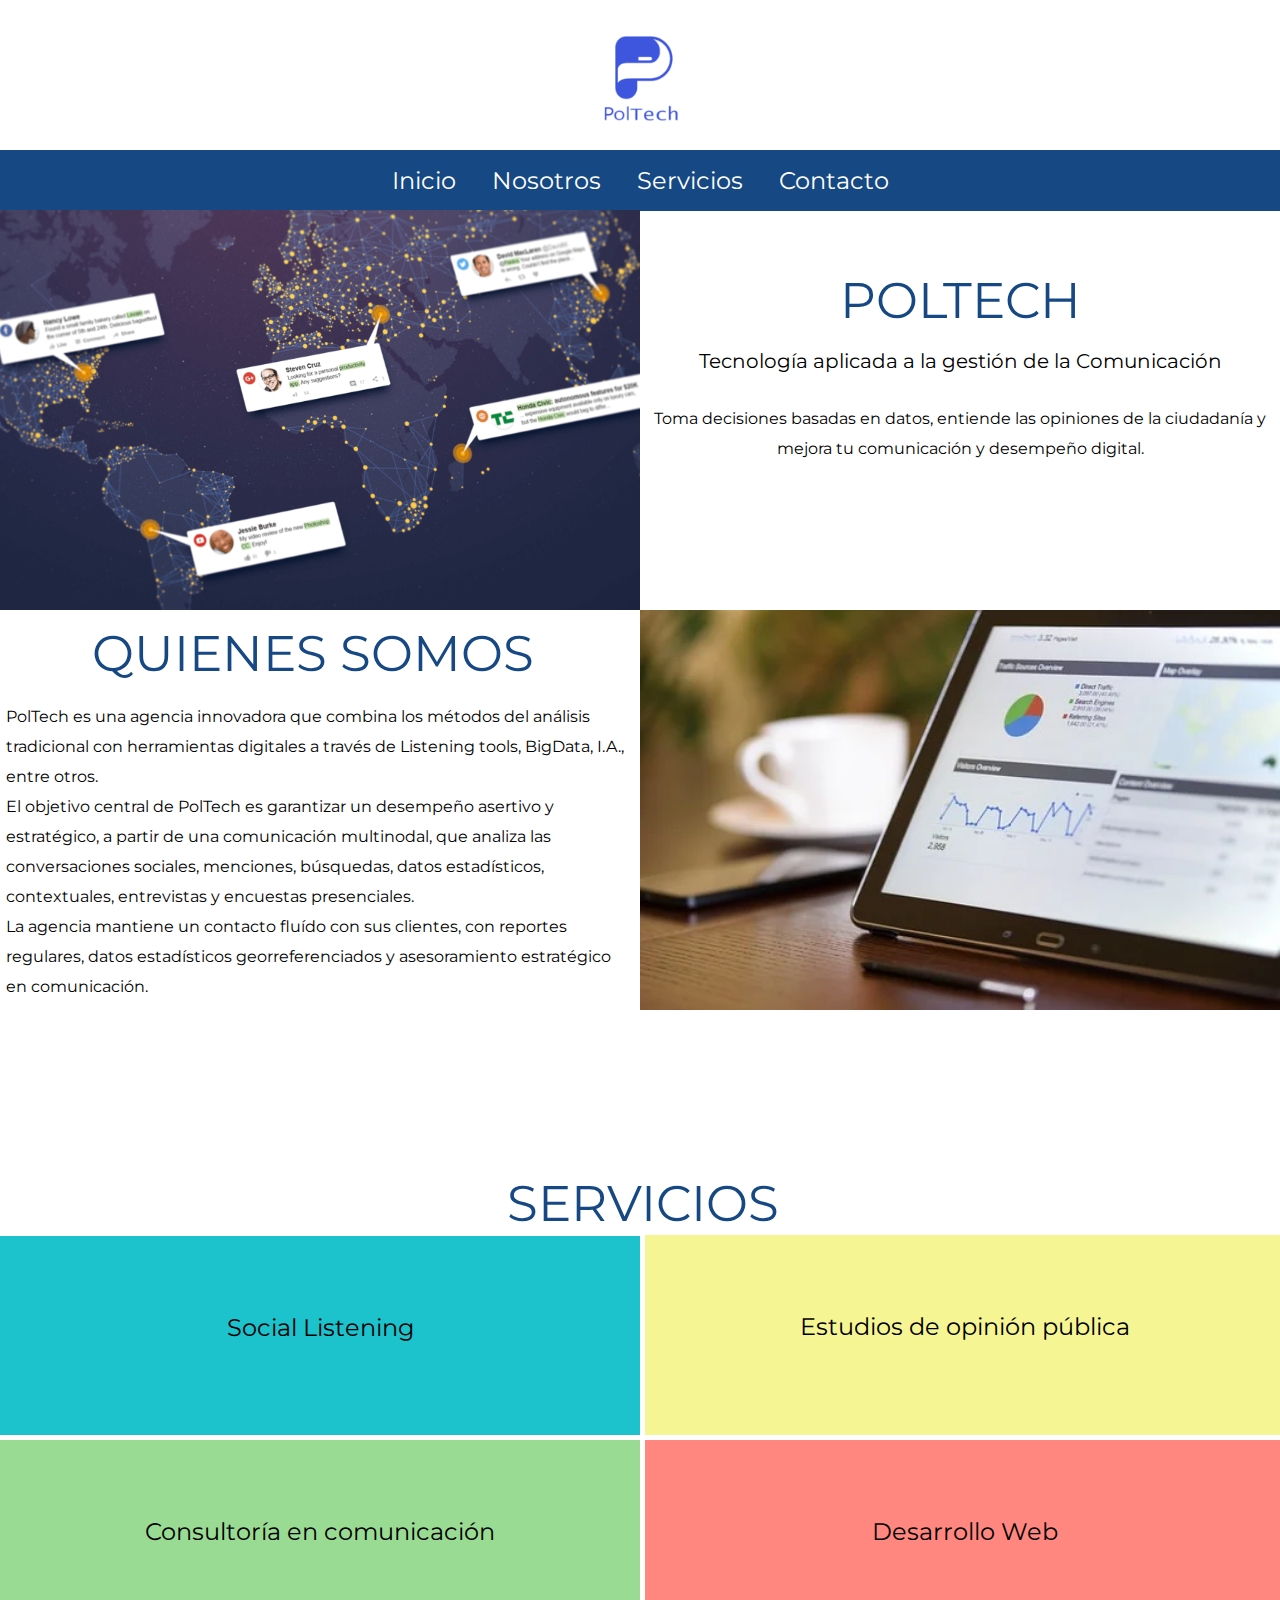
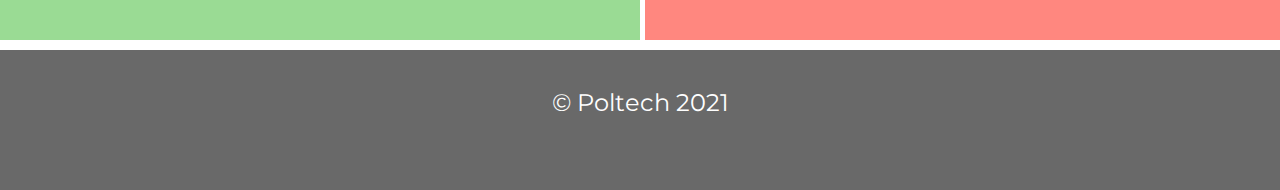
<file: index.html>
<!DOCTYPE html>

<html>
    <head>
        <title>POLTECH Inicio</title>
        <meta charset="UTF-8">
        <meta name="viewport" content="width=device-width, initial-scale=1.0">
            
<link rel="preconnect" href="https://fonts.googleapis.com">
<link rel="preconnect" href="https://fonts.gstatic.com" crossorigin>
<link href="https://fonts.googleapis.com/css2?family=Montserrat:ital,wght@0,400;0,500;0,700;1,100;1,600&display=swap" rel="stylesheet">
 <link href="CSS/Style.css" rel="stylesheet" type="text/css"/>   
    </head>
    <body class="grid-container">
        <header class="header">
            <img class="img-icon" src="icons/android-icon-192x192.png" alt=""/>            
        </header>
        <nav class="navbar">
            <ul>
                <li><a href="./index.html">Inicio</a></li> 
                <li><a href="./index.html#somos">Nosotros</a></li>
                <li><a href="./servicios.html">Servicios</a></li>                
                <li><a href="./Contacto.html">Contacto</a></li>
            </ul>           
        </nav>



        <main class="main">
            <div class="grid-container-main">
                <div class="main-1">                   
                    <img class="img-main" src="images/social-media 1.png" alt=""/>
                </div>
                <div class="main-2">
                    <h1>POLTECH</h1>
                    <br>
                    <h1 class="h1-bajada-2">Tecnología aplicada a la gestión de la Comunicación</h1>
                    <br>
                    <p style="margin:2%">Toma decisiones basadas en datos, entiende las opiniones de la ciudadanía y mejora tu comunicación y desempeño digital.</p>
                </div>
                <div class="main-3"> 
                    <h1  id="somos">QUIENES SOMOS</h1>
                    <br/>
                    <div class="no-center">
                        <p>PolTech es una agencia innovadora que combina los métodos del análisis tradicional con herramientas digitales a través de Listening tools, BigData, I.A., entre otros.</p>

                        <p>El objetivo central de PolTech es garantizar un desempeño asertivo y estratégico, a partir de una comunicación multinodal, que analiza las conversaciones sociales, menciones, búsquedas, datos estadísticos, contextuales, entrevistas y encuestas presenciales. 
                        </p>

                        <p>La agencia mantiene un contacto fluído con sus clientes, con reportes regulares, datos estadísticos georreferenciados y asesoramiento estratégico en comunicación.
                        </p>    
                    </div>

                </div>
                <div class="main-4">   
                    <img class="img-main" src="images/anali2.webp" alt=""/>
                </div>   
            </div>
        </main>
        <div class="service">
            <div class="grid-container-service"> 
                <div class="main-service-0">
                    <br>
                    <h1> SERVICIOS </h1> 
                </div>
                <div class="main-service-1">
                    <div class="button1">
                        <a href="./servicios.html#social"> Social Listening </a>      
                    </div>

                </div>
                <div class="main-service-2">
                    <div class="button1">
                        <a href="./servicios.html#estudios">Estudios de opinión pública</a>      
                    </div>
                </div>
                <div class="main-service-3">
                    <div class="button1">
                        <a href="./servicios.html#comunicacion">Consultoría en comunicación</a>      
                    </div>
                </div> 
                <div class="main-service-4">
                    <div class="button1">
                        <a href="./servicios.html#desarrollo"> Desarrollo Web </a>      
                    </div>
                </div>
            </div>             
        </div>

         <footer  class="footer">
             <div style="text-align: center; margin-top: 3%">
                 <h4>© Poltech 2021</h4>
             </div>
         </footer>
    </body>
</html>
</file>
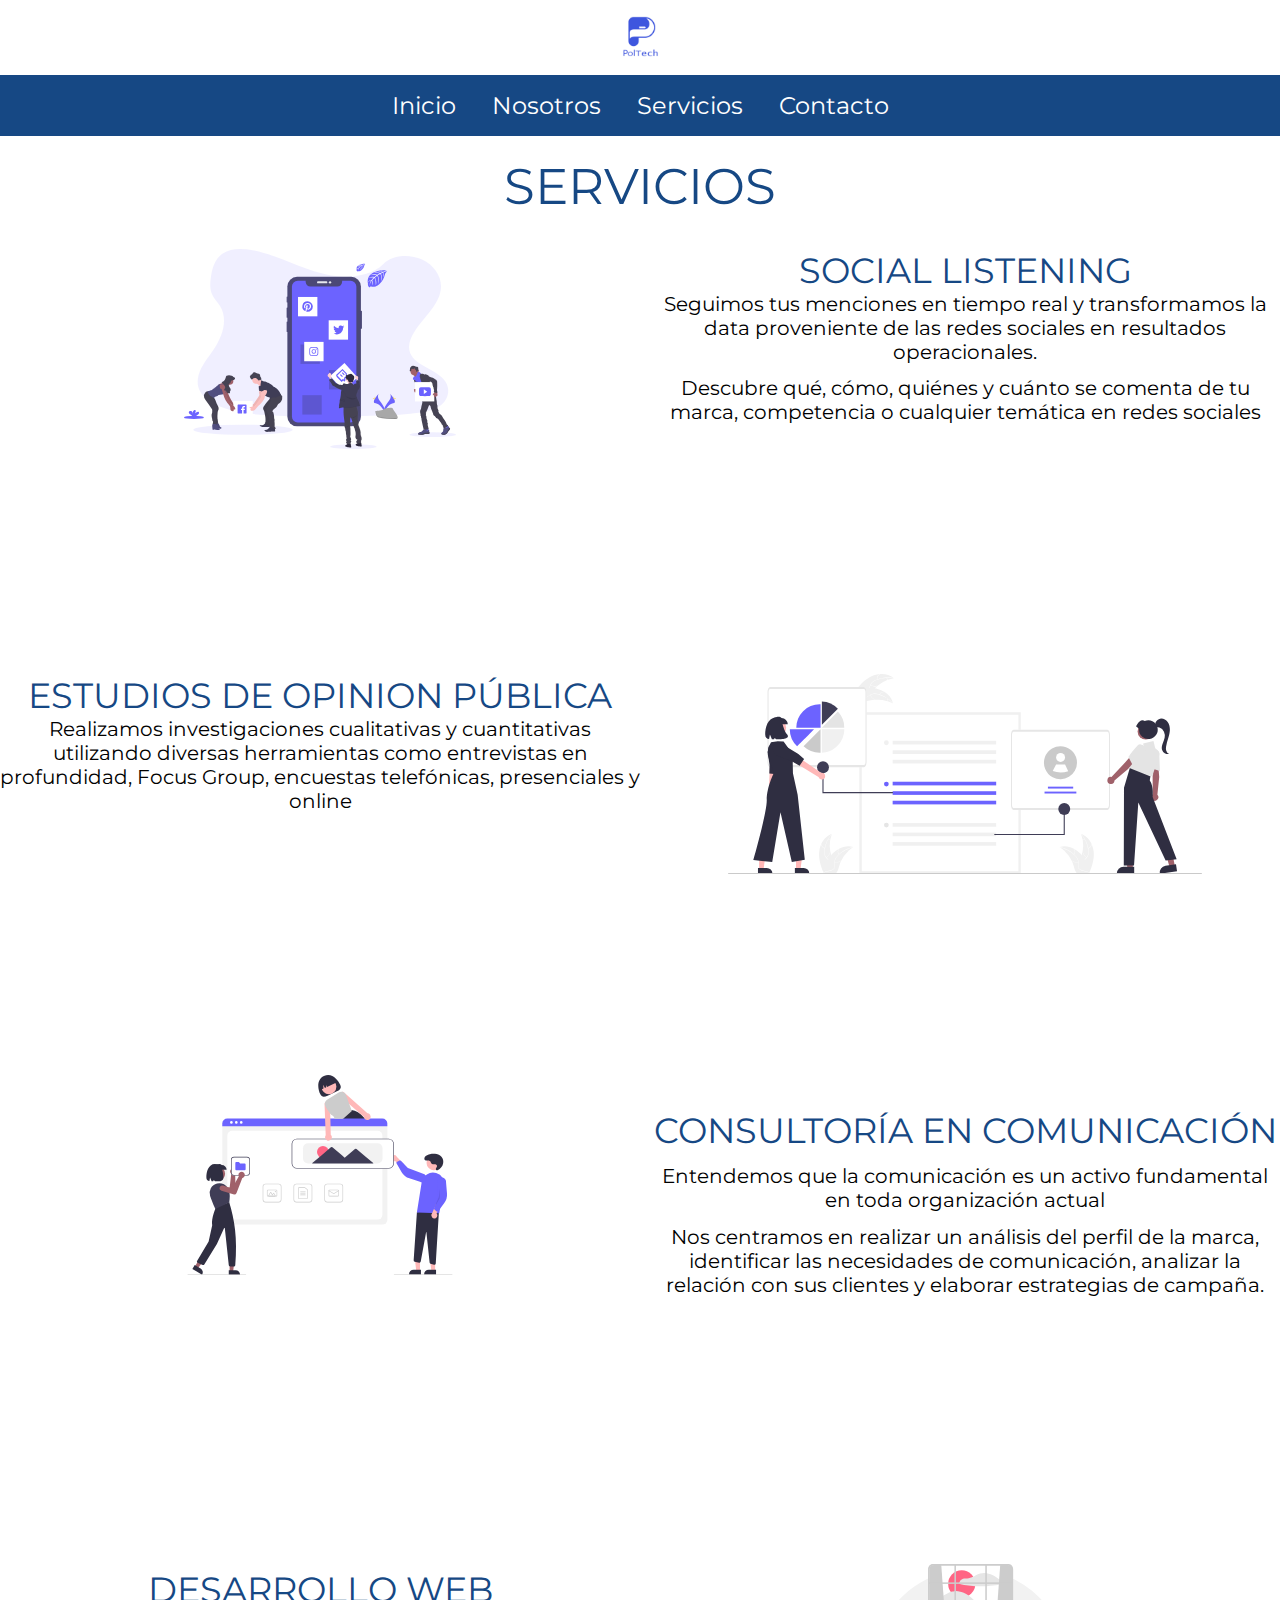
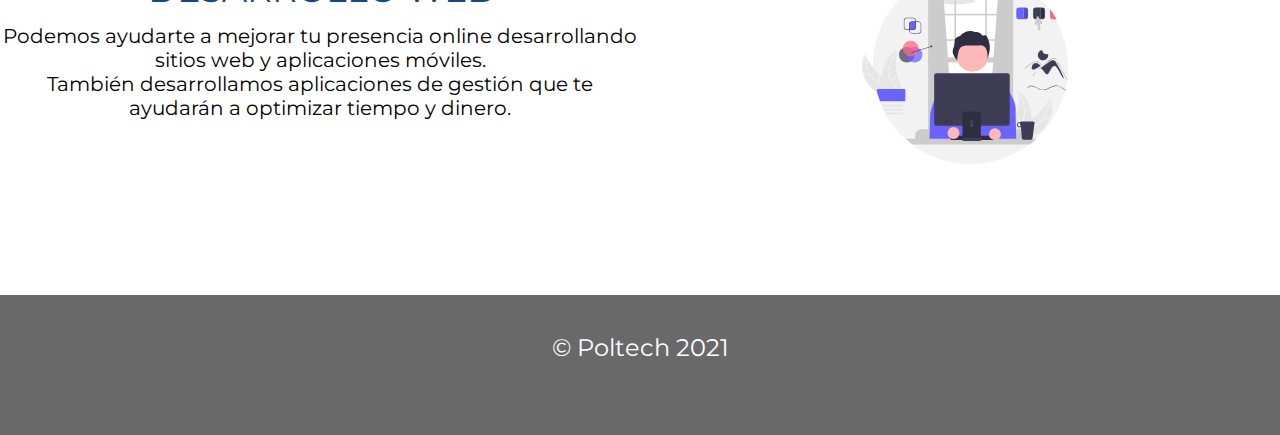
<file: servicios.html>
<html>
    <head>
        <title>POLTECH Servicios</title>
        <meta charset="UTF-8">
        <meta name="viewport" content="width=device-width, initial-scale=1.0">       
        <link rel="preconnect" href="https://fonts.googleapis.com">
<link rel="preconnect" href="https://fonts.gstatic.com" crossorigin>
<link href="https://fonts.googleapis.com/css2?family=Montserrat:ital,wght@0,400;0,500;0,700;1,100;1,600&display=swap" rel="stylesheet">
 <link href="CSS/Style.css" rel="stylesheet" type="text/css"/>
    </head>
    <body class="grid-container-2">
        <header class="header">
            <img class="img-icon" src="icons/android-icon-192x192.png" alt=""/>            
        </header>
        <nav class="navbar">
            <ul>
                <li><a href="./index.html">Inicio</a></li> 
                <li><a href="./index.html#somos">Nosotros</a></li>
                <li><a href="./servicios.html">Servicios</a></li>                
                <li><a href="./Contacto.html">Contacto</a></li>
            </ul>           
        </nav>



        <main class="main">
            <div style="text-align: center; margin-top: 2%">
                <h1>SERVICIOS</h1>
            </div>
            <div class="grid-container-main-2">
                <div class="main1-2">
                    <img class="img-main-2" style="margin-top:5%" src="images/redes undraw_social_dashboard_k3pt.svg"/>
                </div>
                <div  class="main2-2">
                    <h1 id="social"  class="h1Servicios">SOCIAL LISTENING</h1>
                    <h1 class="h1-bajada-2">Seguimos tus menciones en tiempo real y transformamos la data proveniente de las redes sociales en resultados operacionales.</h1>
                    <h1 class="h1-bajada-2" style="margin:2%">Descubre qué, cómo, quiénes y cuánto se comenta de tu marca, competencia o cualquier temática en redes sociales</h1>
                </div>
                <div class="main3-2">                   
                    <h1 id="estudios" class="h1Servicios">ESTUDIOS DE OPINION PÚBLICA</h1>
                    <h1 class="h1-bajada-2">Realizamos investigaciones cualitativas y cuantitativas utilizando diversas herramientas como entrevistas en profundidad, Focus Group, encuestas telefónicas, presenciales y online</h1>
                    
                </div>
                <div class="main4-2">   
                    <img class="img-main-2" style="margin-top:5%" src="images/relevam undraw_Customer_survey_re_v9cj.svg"/>
                </div>  

                <div class="main-5">
                    <h1 id="comunicacion" class="h1Servicios">CONSULTORÍA EN COMUNICACIÓN</h1>
                    <h1 class="h1-bajada-2" style="margin:2%">Entendemos que la comunicación es un activo fundamental en toda organización actual</h1>
                    <h1 class="h1-bajada-2" style="margin:2%">Nos centramos en realizar un análisis del perfil de la marca, identificar las necesidades de comunicación, analizar la relación con sus clientes y elaborar estrategias de campaña.</h1>
                    
                </div>

                <div class="main-6">
                    <img class="img-main-2" src="images/comunic undraw_building_websites_i78t.svg"/>
                </div>

                <div class="main-7">                   
                    <h1 id="desarrollo" class="h1Servicios" style="margin:2%">DESARROLLO WEB</h1>
                    <h1 class="h1-bajada-2">Podemos ayudarte a mejorar tu presencia online desarrollando sitios web y  aplicaciones móviles.</h1>
                    <h1 class="h1-bajada-2">También desarrollamos aplicaciones de gestión que te ayudarán a optimizar tiempo y dinero.</h1>

                </div>
                <div class="main-8">   
                    <img class="img-main-2" src="images/desarrollo _undraw_Designer_re_5v95.svg"/>
                </div>  

            </div>
        </main>


        <footer  class="footer">
             <div style="text-align: center; margin-top: 3%">
                 <h4>© Poltech 2021</h4>
             </div>
         </footer>
    </body>
</html>
</file>
<file: CSS/Style.css>
* {
  box-sizing: border-box;
  margin: 0px;
  padding: 0px;
}
body {
  min-height: 100%;
}
html {
  height: 100%;
}
li {
  list-style: none;
}

/* MOVIL */

.grid-container {
  display: grid;
  gap: 0px;
  grid-template:
    "header" 70px
    "navbar" 50px
    "main" 900px
    "service" 490px
    "footer" 100px;
}
.grid-container-2 {
  display: grid;
  gap: 10px;
  grid-template:
    "header" 70px
    "navbar" 50px
    "main" auto
    "footer" 150px;
}
.grid-container-main {
  display: grid;
  gap: 0px;
  grid-template:
    "main1" 200px
    "main2" 220px
    "main3" 250px
    "main4" 200px;
}
.grid-container-main-2 {
  display: grid;
  gap: 10px;
  grid-template:
    "main1-2" 270px 
    "main2-2" 350px
    "main4-2" 270px  
    "main3-2" 350px    
    "main6" 270px
    "main5" 390px
    "main8" 270px
    "main7" 390px;
}
.grid-container-service {
  display: grid;
  gap: 10px;
  grid-template:
    "main-service-0" 60px
    "main-service-1" 100px
    "main-service-2" 100px
    "main-service-3" 100px
    "main-service-4" 100px;
}
.grid-contacto {
  display: grid;
  gap: 10px;
  grid-template:
    "contacto-1" 300px
    "contacto-2" 300px;
}
.contacto-1 {
  grid-area: contacto-1;
  display: grid;
  gap: 10px;
  grid-template:
    "telefono" 100px
    "mail" 100px
    "direccion" 100px;
}
.contacto-2 {
  grid-area: contacto-2;
}
.telefono {
  grid-area: telefono;
  margin-left: 15px;
}
.mail {
  grid-area: mail;
  margin-left: 15px;
}
.direccion {
  grid-area: direccion;
  margin-left: 15px;
}
.iframe {
  width: 100%;
  padding: 10px;
  border: 1px;
}
.header {
  grid-area: header;
  background-color: white;
  text-align: center;
}
.navbar {
  grid-area: navbar;
}
.navbar-2 {
  width: 100%;
}
.main {
  grid-area: main;
}
.service {
  grid-area: service;
}

.footer {
  margin-top: 10px;
  grid-area: footer;
  background-color: dimgrey;
  font-family: "Montserrat", sans-serif;
  font-style: normal;
  color: white;
}

.main-1 {
  grid-area: main1;
  margin-bottom: 9%;
}
.main-2 {
  grid-area: main2;
  text-align: center;
  margin-top: 10%;
}
.main-3 {
  grid-area: main3;
  text-align: center;
  
}
.main-4 {
  grid-area: main4;
  margin-top: 10%;
  margin-bottom: 3%;
}

 .main1-2{
     grid-area: main1-2;
  }

  .main2-2{
    grid-area: main2-2;     
    text-align: center;    

  }
  .main3-2{
      grid-area: main3-2;
      text-align: center;

  }
  .main4-2{
      grid-area: main4-2;


  }


.main-5 {
  grid-area: main5;
  text-align: center;
 
}
.main-6 {
  grid-area: main6;
 
}
.main-7 {
  grid-area: main7;
  text-align: center;
  margin-bottom: 10%;
  margin-top: 10%;
}
.main-8 {
  grid-area: main8;
  margin-top: 10%;
  margin-bottom: 5%;
}

.img-icon {
  height: 100%;
}
.img-main {
  width: 100%;
  height: 200px;
  align-content: center;
}
.img-main-2 {
  margin-top: 8px;
  width: 100%;
  height: 270px;
  align-content: center;
}

h1 {
  font-size: 30px;
  font-family: "Montserrat", sans-serif;
  font-weight: normal;
  color: #164884;
}

.h1Servicios {
  font-size: 35px;
  color: #112d4e;
  font-family: "Montserrat", sans-serif;
  color: #164884;
  margin-top: 5%;
}
.h1-bajada-2 {
  font-size: 20px;
  color: #112d4e;
  font-family: "Montserrat", sans-serif;
  color: black;
}
.no-center {
  text-align: left;
  text-justify: auto;
  margin-left: 1%;

  
}
p {
  font-size: 12px;
  font-family: "Montserrat", sans-serif;
  font-weight: normal;
  color: black;
}

a {
  text-decoration: none;
  font-family: "Montserrat", sans-serif;
  font-weight: normal;
  color: black;
}

.main-service-0 {
  grid-area: main-service-0;
  width: 100%;
  float: left;
  text-align: center;
  
}
.main-service-1 {
  grid-area: main-service-1;
  width: 100%;
  float: left;
  background-color: rgba(3, 187, 199, 0.9);
  text-align: center;
  
}
.main-service-2 {
  grid-area: main-service-2;
  width: 100%;
  float: left;
  background-color: rgba(245, 244, 136, 0.9);
  text-align: center;
}
.main-service-3 {
  grid-area: main-service-3;
  width: 100%;
  float: left;
  background-color: rgba(143, 215, 136, 0.9);
  text-align: center;
}
.main-service-4 {
  grid-area: main-service-4;
  width: 100%;
  float: left;
  background-color: rgba(255, 122, 113, 0.9);
  text-align: center;
}
.button1 {
  display: inline-block;
  align-items: center;
  justify-content: center;
  padding: 0.3em 1.2em;
  border-radius: 2em;
  margin-top: 15px;
  box-sizing: border-box;
  text-decoration: none;
  font-family: "Segoe UI", Tahoma, Geneva, Verdana, sans-serif;
  font-size: 1.4em;
  color: rgb(37, 34, 34);
  border-color: gray;
  border-width: medium;
  text-align: center;
  transition: all 0.4s;
}
.button1:hover {
  background-color: whitesmoke;
  align-self: center;
  font-size: 1.4em;
  margin-top: 20px;
}

nav ul {
  background: #164884;
  text-align: center;
  list-style: none;
  overflow: hidden;
}
ul li {
  display: inline-block;
  padding: 10px;
  transition: all ease-in-out 250ms;
}
ul li:hover {
  background: #112d4e;
}
ul li a {
  color: white;
  text-decoration: none;
}
.hide {
  padding: 16px;
  font-size: 22px;
  background: #112d4e;
  color: white;
  cursor: pointer;
  display: none;
}

@media (min-width: 600px) {
  .grid-container {
    display: grid;
    gap: 0px;
    grid-template:
      "header header" 90px
      "navbar navbar" 60px
      "main main" auto
      "service service" 520px
      "footer footer " 150px /
      auto auto;
  }
  .grid-container-2 {
    display: grid;
    gap: 0px;
    grid-template:
      "header header" 70px
      "navbar navbar" 50px
      "main main" 1700px
      "footer footer" 150px /
      auto auto;
  }
  .grid-container-main {
    display: grid;
    gap: 10px;
    grid-template:
      "main1" 450px
      "main2" 200px
      "main3" 300px
      "main4" 450px;
  }
  .grid-container-main-2 {
    display: grid;
    gap: 0px;
    grid-template:
      "main1-2 main1-2" 250px
      "main2-2 main2-2" 250px
      "main3-2 main4-2" 300px
      "main6 main5" 400px
      "main8 main8" 200px
      "main7 main7" 300px/
       50%     50%;
  }

  .main1-2{
     grid-area: main1-2;


  }
  .main2-2{
    grid-area: main2-2;     
    text-align: center;    

  }
  .main3-2{
      grid-area: main3-2;
      text-align: center;

  }
  .main4-2{
      grid-area: main4-2;


  }

   .main-5 {
    grid-area: main5;
    margin-top: 10px;
    text-align: center;
  }
  .main-6 {
    grid-area: main6;
    text-align: center;
  }
  .main-7 {
    grid-area: main7;
    text-align: center;
  }
  .main-8 {
    grid-area: main8;
  }




  .img-main-2 {
    width: 100%;
    height: 200px;
   
  }
  .grid-container-service {
    margin-bottom: 5px;
    display: grid;
    gap: 5px;
    grid-template:
      "main-service-0 main-service-0" 100px
      "main-service-1 main-service-2" 200px
      "main-service-3 main-service-4" 200px /
      50% 50%;
  }
  .grid-contacto {
    display: grid;
    gap: 10px;
    grid-template:
      "contacto-1 contacto-2" 390px/
      40% 60%;
  }
  .contacto-1 {
    grid-area: contacto-1;
    display: grid;
    gap: 10px;
    grid-template:
      "telefono" 130px
      "mail" 130px
      "direccion" 130px;
  }
  .contacto-2 {
    grid-area: contacto-2;
  }
  .telefono {
    grid-area: telefono;
    margin-left: 35px;
  }
  .mail {
    grid-area: mail;
    margin-left: 35px;
  }
  .direccion {
    grid-area: direccion;
    margin-left: 35px;
  }
  .iframe {
    width: 80%;
    height: 390px;
    border: 1px;
    margin-left: 30px;
  }
  .header {
    grid-area: header;
    background-color: white;
  }

  nav ul {
    background: #164884;
    text-align: center;
    list-style: none;
    overflow: hidden;
  }
  ul li {
    display: inline-block;
    padding: 16px;
    transition: all ease-in-out 250ms;
  }
  ul li:hover {
    background: #112d4e;
  }

  ul li a {
    color: white;
    text-decoration: none;
    font-size: 24px;
  }
  .hide {
    padding: 16px;
    font-size: 22px;
    background: #112d4e;
    color: white;
    cursor: pointer;
    display: none;
  }
  .img-main {

    width: 100%;
    height: 450px;
    align-content: center;
  }

  h1 {
    font-size: 30px;
  }
  .no-center {
    text-align: left;
    text-justify: auto;
    height: 250px;
  }

  p {
    font-size: 19px;
    line-height: 20px;
  }

  a {
    text-decoration: none;
  }

.main-1 {
  grid-area: main1;
  margin-bottom: 0%;
}
.main-2 {
  grid-area: main2;
  text-align: center;
  margin-top: 0%;
}
.main-3 {
  grid-area: main3;
  text-align: center;
  
}
.main-4 {
  grid-area: main4;
  margin-top: 0%;
  margin-bottom: 0%;
}
 
  .main-service-0 {
    grid-area: main-service-0;
    width: 100%;
    float: left;
    text-align: center;
   
  }
  .main-service-1 {
    grid-area: main-service-1;
    width: 100%;
    float: left;
    background-color: rgba(3, 187, 199, 0.9);
    align-items: center;
    justify-content: center;
  }
  .main-service-2 {
    grid-area: main-service-2;
    width: 100%;
    float: left;
    background-color: rgba(245, 244, 136, 0.9);
  }
  .main-service-3 {
    grid-area: main-service-3;
    width: 100%;
    float: left;
    background-color: rgba(143, 215, 136, 0.9);
  }
  .main-service-4 {
    grid-area: main-service-4;
    width: 100%;
    float: left;
    background-color: rgba(255, 122, 113, 0.9);
  }
  .button1 {
    display: inline-block;
    align-items: center;
    justify-content: center;
    padding: 0.3em 1.2em;
    border-radius: 2em;
    margin-top: 75px;
    box-sizing: border-box;
    text-decoration: none;
    font-family: "Segoe UI", Tahoma, Geneva, Verdana, sans-serif;
    font-size: 1.5em;
    color: rgb(37, 34, 34);
    border-color: gray;
    border-width: medium;
    text-align: center;
    transition: all 0.4s;
  }
  .button1:hover {
    background-color: whitesmoke;
    align-self: center;
    font-size: 1.5em;
    margin-top: 70px;
  }


}

@media (min-width: 900px) {
  .grid-container {
    display: grid;
    gap: 0px;
    grid-template:
      "header header" 150px
      "navbar navbar" 60px
      "main main" 900px
      "service service" 530px
      "footer footer " 150px /
      auto auto;
  }
  .grid-container-2 {
    display: grid;
    gap: 5px;
    grid-template:
      "header header" 70px
      "navbar navbar" 50px
      "main main" 1750px
      "footer footer" 150px /
      auto auto;
  }
  .grid-container-main {
    display: grid;
    gap: 0px;
    grid-template:
      "main1 main2" 400px
      "main3 main4" 400px /
      50% 50%;
  }
  .grid-container-main-2 {
    display: grid;
    gap: 5px;
    grid-template:

      "main1-2 main2-2" 420px
      "main3-2 main4-2" 420px     
      "main6 main5" 420px
      "main7 main8" 420px/
      50% 50%;
  }
  .grid-container-service {
    margin-bottom: 5px;
    display: grid;
    gap: 5px;
    grid-template:
      "main-service-0 main-service-0" 120px
      "main-service-1 main-service-2" 200px
      "main-service-3 main-service-4" 200px /
      50% 50%;
  }
  .grid-contacto {
    display: grid;
    gap: 10px;
    grid-template:
      "contacto-1 contacto-2" 390px/
      30% 70%;
  }
  .contacto-1 {
    grid-area: contacto-1;
    display: grid;
    gap: 10px;
    grid-template:
      "telefono" 130px
      "mail" 130px
      "direccion" 130px;
  }
  .contacto-2 {
    grid-area: contacto-2;
  }
  .telefono {
    grid-area: telefono;
    margin-left: 35px;
  }
  .mail {
    grid-area: mail;
    margin-left: 35px;
  }
  .direccion {
    grid-area: direccion;
    margin-left: 35px;
  }
  .iframe {
    width: 90%;
    height: 390px;

    border: 1px;
  }

  nav ul {
    background: #164884;
    text-align: center;
    list-style: none;
    overflow: hidden;
  }
  ul li {
    display: inline-block;
    padding: 16px;
    transition: all ease-in-out 250ms;
  }
  ul li:hover {
    background: #112d4e;
  }
  ul li a {
    color: white;
    text-decoration: none;
    font-size: 24px;
  }
  .hide {
    padding: 16px;
    font-size: 22px;
    background: #112d4e;
    color: white;
    cursor: pointer;
    display: none;
  }
  .img-icon {
    height: 100%;
  }
  .img-main {
    width: 100%;
    height: 400px;
    align-content: center;
  }

  h1 {
    font-size: 50px;
  }
  .no-center {
    text-align: left;
    text-justify: auto;
  }
  h4 {
    color: white;
    font-style: normal;
    font-weight: normal;
    font-size: 1.5em;
  }

  p {
    font-size: 16px;
    line-height: 30px;
  }

  a {
    text-decoration: none;
    color: black;
  }

  .main-1 {
    grid-area: main1;
  }
  .main-2 {
    grid-area: main2;
    text-align: center;
    margin-top: 60px;
  }
  .main-3 {
    grid-area: main3;
    margin-right: 15px;
    margin-top: 2%;
  }
  .main-4 {
    grid-area: main4;
  }
  .main-service-0 {
    grid-area: main-service-0;
    width: 100%;
    float: left;
    text-align: center;
    margin-bottom: 0px;
    margin-top: 45px;
  }
  .main-service-1 {
    grid-area: main-service-1;
    width: 100%;
    float: left;
    background-color: rgba(3, 187, 199, 0.9);
    align-items: center;
    justify-content: center;
    margin-top: 1px;
  }
  .main-service-2 {
    grid-area: main-service-2;
    width: 100%;
    float: left;
    background-color: rgba(245, 244, 136, 0.9);
  }
  .main-service-3 {
    grid-area: main-service-3;
    width: 100%;
    float: left;
    background-color: rgba(143, 215, 136, 0.9);
  }
  .main-service-4 {
    grid-area: main-service-4;
    width: 100%;
    float: left;
    background-color: rgba(255, 122, 113, 0.9);
  }

  .button1 {
    display: inline-block;
    align-items: center;
    justify-content: center;
    padding: 0.3em 1.2em;
    border-radius: 2em;
    margin-top: 70px;
    box-sizing: border-box;
    text-decoration: none;
    font-family: "Segoe UI", Tahoma, Geneva, Verdana, sans-serif;
    font-size: 1.5em;
    color: rgb(37, 34, 34);
    border-color: gray;
    border-width: medium;
    text-align: center;
    transition: all 0.4s;
  }
  .button1:hover {
    background-color: whitesmoke;
    align-self: center;
    font-size: 2em;
    margin-top: 70px;
  }
}
</file>
